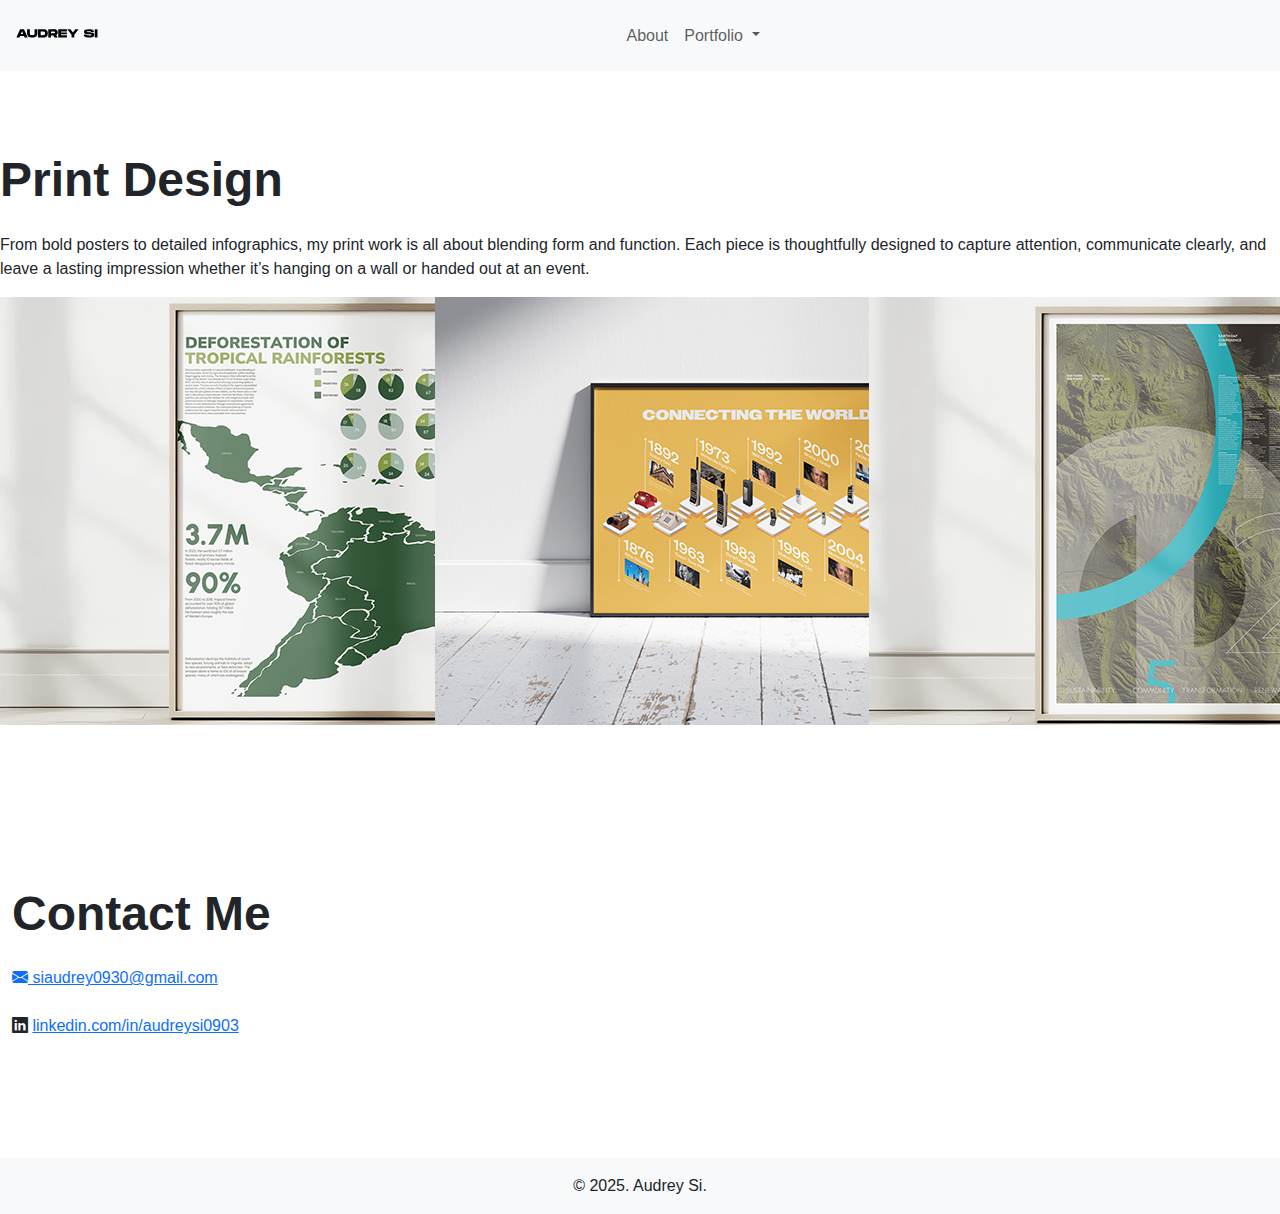
<file: print.html>
<!DOCTYPE html>
<html lang="en">

<head>
  <meta charset="UTF-8">
  <meta http-equiv="X-UA-Compatible" content="IE=edge">
  <meta name="viewport" content="width=device-width, initial-scale=1.0">
  <title>Print Design</title>
  <!-- Bootstrap CSS -->
  <link href="css/bootstrap.css" rel="stylesheet">
  <!-- Bootstrap Icons -->
  <link rel="stylesheet" href="https://cdn.jsdelivr.net/npm/bootstrap-icons@1.11.3/font/bootstrap-icons.min.css">
  <!-- CSS -->
  <link href="css/main.css" rel="stylesheet">


<body>
    <nav class="navbar navbar-expand-lg bg-body-tertiary">
        <div class="container-fluid">
          <a class="navbar-brand" href="index.html">
            <img src="img/logo.svg" width="90" alt="logo">
          </a>

          <button class="navbar-toggler" type="button" data-bs-toggle="collapse" data-bs-target="#navbarNav"
          aria-controls="navbarNav" aria-expanded="false" aria-label="Toggle navigation">
          <span class="navbar-toggler-icon"></span>
        </button>

          <div class="collapse navbar-collapse" id="navbarNav">
            <ul class="navbar-nav mx-auto">
              <li class="nav-item">
                <a class="nav-link" href="about.html">About</a>
              </li>
              <li class="nav-item dropdown">
                <a class="nav-link dropdown-toggle" href="#" role="button" data-bs-toggle="dropdown" aria-expanded="false">
                  Portfolio
                </a>
                <ul class="dropdown-menu">
                  <li><a class="dropdown-item" href="book.html">The Anatomy of Failure</a></li>
                  <li><hr class="dropdown-divider"></li>
                  <li><a class="dropdown-item" href="print.html">Print</a></li>
                  <li><hr class="dropdown-divider"></li>
                  <li><a class="dropdown-item" href="web.html">Website Design</a></li>
                </ul>
              </li>
          </div>
        </div>
      </nav> 



</head>


<section class="book">
  <h2 class="display-5 fw-bold mb-4">Print Design</h2>
    <p>From bold posters to detailed infographics, my print work is all about blending form and function. Each piece is thoughtfully designed to capture attention, communicate clearly, and leave a lasting impression whether it’s hanging on a wall or handed out at an event. </p>
  <div class="row">
    <div class="col-md-4 col-sm-6 gallery-item">
      <img src="img/infographic.png" alt="Deforestation Infographic" class="gallery-img">
    </div>
    <div class="col-md-4 col-sm-6 gallery-item">
        <img src="img/timeline.png" alt="Phone Timeline Infographic" class="gallery-img">
      </div>
      <div class="col-md-4 col-sm-6 gallery-item">
        <img src="img/posterconference.png" alt="Earth Day Poster" class="gallery-img">
      </div>
  </div>
</section>



<section class="contact" id="contact">
    <div class="container-fluid">
        <h2 class="display-5 fw-bold mb-4">Contact Me</h2>
            <div class="col-sm-6 mt-4"><a href="mailto:siaudrey0903@gmail.com"><i class="bi bi-envelope-fill"></i> siaudrey0930@gmail.com</a>
            </div>
            <div class="col-sm-6 mt-4">
                <i class="bi bi-linkedin"></i> <a href="https://linkedin.com/in/audreysi0903" target="_blank">linkedin.com/in/audreysi0903</a>
                </div>
            </div>
    </div>
</section>

    <footer class="text-center p-3 bg-body-tertiary">
        <div>© 2025. Audrey Si.</div>
    </footer>



  <!-- popper+bootstrap js for dropdowns, tec -->
  <!-- <script src="https://cdn.jsdelivr.net/npm/@popperjs/core@2.11.8/dist/umd/popper.min.js" integrity="sha384-I7E8VVD/ismYTF4hNIPjVp/Zjvgyol6VFvRkX/vR+Vc4jQkC+hVqc2pM8ODewa9r" crossorigin="anonymous"></script>
  <script src="https://cdn.jsdelivr.net/npm/bootstrap@5.3.5/dist/js/bootstrap.min.js" integrity="sha384-VQqxDN0EQCkWoxt/0vsQvZswzTHUVOImccYmSyhJTp7kGtPed0Qcx8rK9h9YEgx+" crossorigin="anonymous"></script> -->


  <!-- Bootrstrap JavaScript -->
  <!-- <script src="js/bootstrap.js"></script> -->

    <!-- Bootrstrap JavaScript -->
<script src="js/bootstrap.bundle.js"></script> 
</body>

</html>
</file>
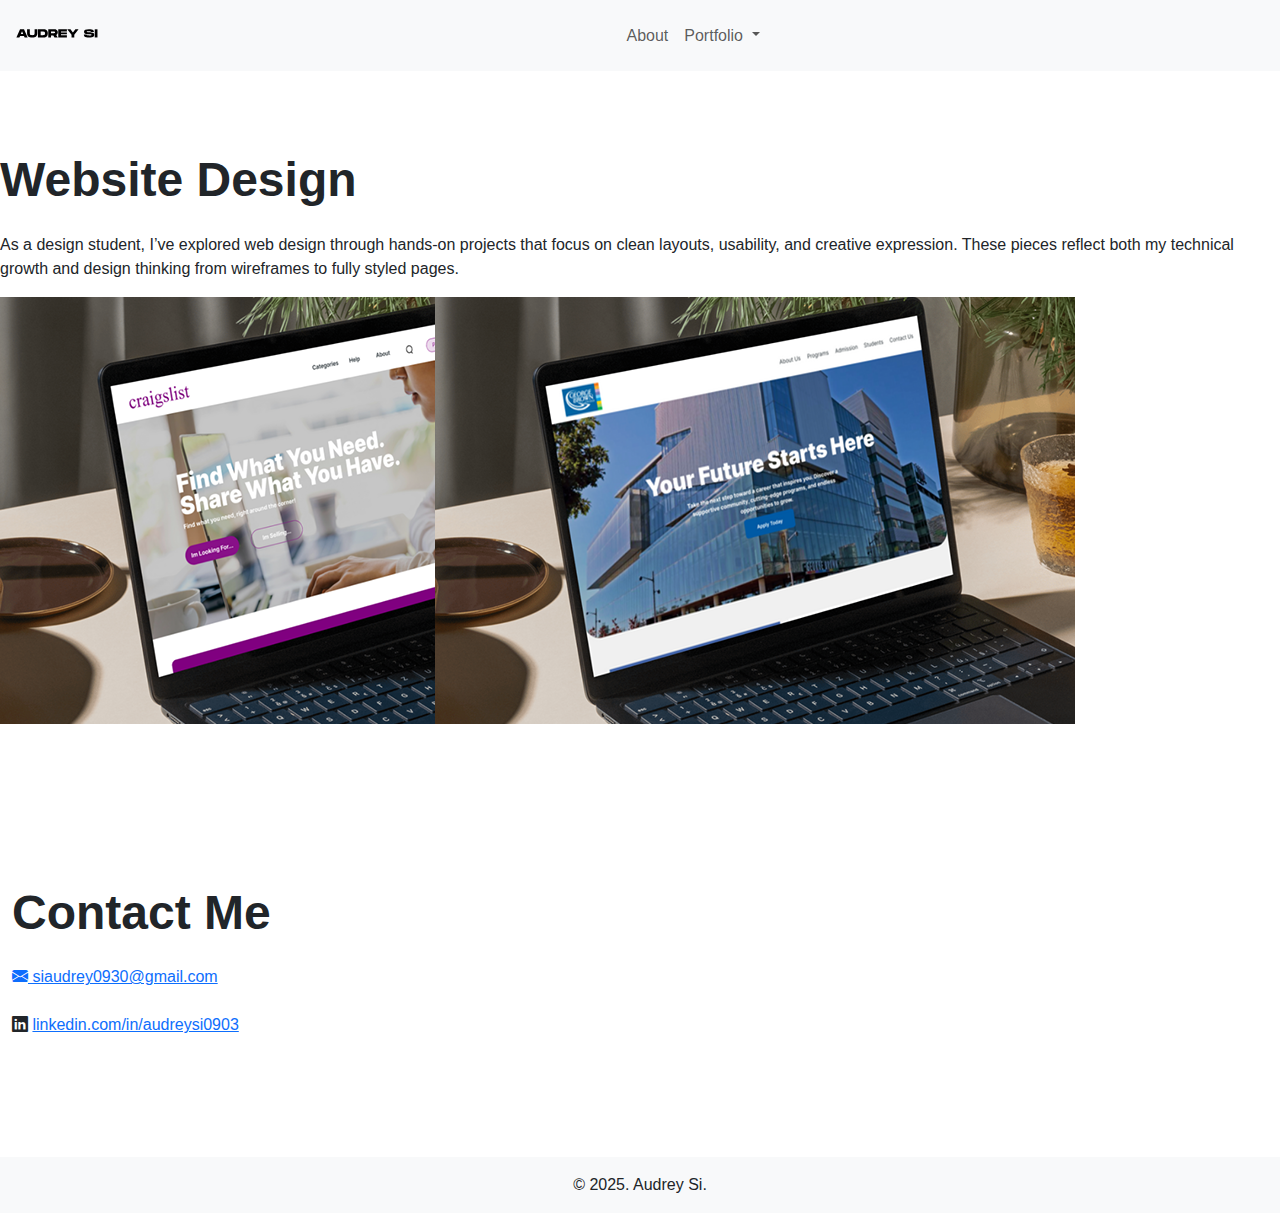
<file: web.html>
<!DOCTYPE html>
<html lang="en">

<head>
  <meta charset="UTF-8">
  <meta http-equiv="X-UA-Compatible" content="IE=edge">
  <meta name="viewport" content="width=device-width, initial-scale=1.0">
  <title>Web Design</title>
  <!-- Bootstrap CSS -->
  <link href="css/bootstrap.css" rel="stylesheet">
  <!-- Bootstrap Icons -->
  <link rel="stylesheet" href="https://cdn.jsdelivr.net/npm/bootstrap-icons@1.11.3/font/bootstrap-icons.min.css">
  <!-- CSS -->
  <link href="css/main.css" rel="stylesheet">


<body>
    <nav class="navbar navbar-expand-lg bg-body-tertiary">
        <div class="container-fluid">
          <a class="navbar-brand" href="index.html">
            <img src="img/logo.svg" width="90" alt="logo">
          </a>

          <button class="navbar-toggler" type="button" data-bs-toggle="collapse" data-bs-target="#navbarNav"
          aria-controls="navbarNav" aria-expanded="false" aria-label="Toggle navigation">
          <span class="navbar-toggler-icon"></span>
        </button>

          <div class="collapse navbar-collapse" id="navbarNav">
            <ul class="navbar-nav mx-auto">
              <li class="nav-item">
                <a class="nav-link" href="about.html">About</a>
              </li>
              <li class="nav-item dropdown">
                <a class="nav-link dropdown-toggle" href="#" role="button" data-bs-toggle="dropdown" aria-expanded="false">
                  Portfolio
                </a>
                <ul class="dropdown-menu">
                  <li><a class="dropdown-item" href="book.html">The Anatomy of Failure</a></li>
                  <li><hr class="dropdown-divider"></li>
                  <li><a class="dropdown-item" href="print.html">Print</a></li>
                  <li><hr class="dropdown-divider"></li>
                  <li><a class="dropdown-item" href="web.html">Website Design</a></li>
                </ul>
              </li>
          </div>
        </div>
      </nav> 



</head>


<section class="book">
  <h2 class="display-5 fw-bold mb-4">Website Design</h2>
    <p>As a design student, I’ve explored web design through hands-on projects that focus on clean layouts, usability, and creative expression. These pieces reflect both my technical growth and design thinking from wireframes to fully styled pages. </p>
  <div class="row">
    <div class="col-md-4 col-sm-6 gallery-item">
      <img src="img/craigslistredesign.png" alt="Craigslsit Website Redesign" class="gallery-img">
    </div>
    <div class="col-md-4 col-sm-6 gallery-item">
        <img src="img/gbcredesign.png" alt="George Brown College Website Redesign" class="gallery-img">
      </div>
  </div>
</section>



<section class="contact" id="contact">
    <div class="container-fluid">
        <h2 class="display-5 fw-bold mb-4">Contact Me</h2>
            <div class="col-sm-6 mt-4"><a href="mailto:siaudrey0903@gmail.com"><i class="bi bi-envelope-fill"></i> siaudrey0930@gmail.com</a>
            </div>
            <div class="col-sm-6 mt-4">
                <i class="bi bi-linkedin"></i> <a href="https://linkedin.com/in/audreysi0903" target="_blank">linkedin.com/in/audreysi0903</a>
                </div>
            </div>
    </div>
</section>

    <footer class="text-center p-3 bg-body-tertiary">
        <div>© 2025. Audrey Si.</div>
    </footer>



  <!-- popper+bootstrap js for dropdowns, tec -->
  <!-- <script src="https://cdn.jsdelivr.net/npm/@popperjs/core@2.11.8/dist/umd/popper.min.js" integrity="sha384-I7E8VVD/ismYTF4hNIPjVp/Zjvgyol6VFvRkX/vR+Vc4jQkC+hVqc2pM8ODewa9r" crossorigin="anonymous"></script>
  <script src="https://cdn.jsdelivr.net/npm/bootstrap@5.3.5/dist/js/bootstrap.min.js" integrity="sha384-VQqxDN0EQCkWoxt/0vsQvZswzTHUVOImccYmSyhJTp7kGtPed0Qcx8rK9h9YEgx+" crossorigin="anonymous"></script> -->


  <!-- Bootrstrap JavaScript -->
  <!-- <script src="js/bootstrap.js"></script> -->

    <!-- Bootrstrap JavaScript -->
<script src="js/bootstrap.bundle.js"></script> 
</body>

</html>
</file>
<file: css/main.css>
* {
    padding: 0;
    margin: 0;
    box-sizing: border-box;
}

body {
    background-color: #fff;
    font-family: "Inter", sans-serif;
    font-weight: 400;
    font-style: normal;
    font-size: 100%;  /* 100% of the root font size (typically 16px) */
    text-rendering: optimizeLegibility;
}

/*--- HEADER ---*/
header {
    background-image: url(../img/Hero.jpg);
    background-size: cover;
    background-repeat: no-repeat;
    background-position: center;
    height: 90vh;
}

.header-top {
    margin-left: auto;
    margin-right: auto;
    position: relative;
    background-color: #fff;
    color: #000;
    padding: 40px 20px;
}

h1 {
    color: #fff;
    font-size: 3rem;  /* Scalable font size (48px) */
    font-weight: 700;
    text-transform: uppercase;
    letter-spacing: 1px;
    word-spacing: 3px;
    margin-bottom: 15px;
    line-height: 1.2;
    margin-top: 50px;
}

.hero-text-box p {
    color: #fff;
    font-size: 1rem;  /* 16px for normal readability */
    font-weight: 500;
    word-spacing: 3px;
    margin-bottom: 100px;
}

.logo {
    width: 200px;
    height: auto;
    position: sticky;
    top: 10px;
    left: 10px;
}

.hero-text-box {
    color: #fff;
    position: absolute;
    top: 30%;
    left: 25%;
    width: 50%;
    font-size: 1rem;  /* 16px */
    font-weight: 500;
}

.btn:link,
.btn:visited {
    display: inline-block;
    padding: 12px 24px;
    font-weight: 500;
    text-decoration: none;
    color: #fff;
    border-radius: 100px;
}

.btn-full:link, 
.btn-full:visited {
    background-color: #800080;
    border: 1px solid #800080;
    margin-right: 15px;
}

.btn-inverse:link,
.btn-inverse:visited {
    border: 1px solid #800080;
}

/*--- NAV ---*/
.main-nav {
    position: absolute;
    top: 10px;
    right: 5%;
}

.hero-text-box .btn-full:link, 
.hero-text-box .btn-full:visited {
    background-color: #800080;
    border: 1px solid #800080;
    color: #fff;
    margin-right: 15px;
}

.hero-text-box .btn-inverse:link,
.hero-text-box .btn-inverse:visited {
    border: 1px solid #800080;
}

.main-nav ul {
    list-style-type: none;
}

.main-nav li {
    display: inline;
    margin-left: 10px;
}

.main-nav a:link, 
.main-nav a:visited {
    color: #000;
    text-decoration: none;
    font-size: 1rem;  /* 16px for readability */
    padding: 10px;
}

.main-nav a:hover,
.main-nav a:active {
    border-top: 5px solid #800080;
}

/*--- SECTIONS --*/
section {
    padding: 80px 0;
}

/*--- SECTION SIGNIN ---*/
.section-signin {
    display: flex;
    flex-direction: column; 
    align-items: flex-start; 
    justify-content: center;
    padding: 40px;
    margin: 100px auto;
    background-color: #800080;
    border-radius: 30px;
    max-width: 1200px;
    height: auto;
    max-height: 200px;
}

.section-signin h1 {
    color: #fff;
    text-align: left;
    font-size: 40px;
    font-weight: 700;
    margin-bottom: 10px;
}

.section-signin p {
    font-size: 16px;
    font-weight: 300;
    text-align: left;
    color: #fff;
    margin-bottom: 20px; 
}

.section-signin .btn-full:link, 
.section-signin .btn-full:visited {
    background-color: #fff;
    border: 1px solid #fff;
    padding: 12px 24px;
    font-size: 16px;
    color: #800080;
    border-radius: 30px;
    text-decoration: none;
    align-self: flex-start; 
    margin-top: 20px; 
    margin-left: auto; 
    margin-bottom: 30px;
}

.section-signin .btn-full:hover {
    background-color: #800080;
    color: #fff;
    cursor: pointer;
}


/*--- SECTION EXPLORE ---*/
.section-explore {
    width: 100%;
    display: flow-root;
}

.section-explore h1 {
    color: #000;
    text-align: left;
    margin: 120px;
}

.section-explore ul {
    list-style-type: none;
    display: flex;
    justify-content: center; 
    flex-wrap: wrap;
    gap: 30px; 
}

.section-explore li {
    width: 250px; 
    height: 250px;
    display: flex;
    justify-content: center;
    align-items: center;
    flex-direction: column; 
    text-align: center; 
}

.section-explore figure {
    width: 100%;
    height: 100%;
    margin: 0;
    overflow: hidden;
    border-radius: 50%; 
}

.section-explore img {
    width: 100%;
    height: 100%;
    object-fit: cover; 
}

.section-explore figcaption {
    margin-top: 10px; 
    font-weight: 500;
    font-size: 16px; 
    color: #000; 
}

/*--- SECTION CAROUSEL ---*/
.section-carousel {
    display: flex;
    justify-content: space-between;
    align-items: flex-start;
    padding: 40px;
}

.carousel-text {
    padding: 40px;
    margin-left: 200px;
    background-color: #800080;  
    border-radius: 30px; 
    width: 400px;  
    height: 400px;  
    display: flex;
    flex-direction: column;
    justify-content: flex-start;  
}

.carousel-text h1 {
    font-size: 2.5rem; 
    margin: 0px;
    color: #fff;  
}

.carousel-text p {
    font-size: 1.5rem; 
    margin: 10px 0;
    color: #fff; 
}

.carousel-text .btn {
    padding: 12px 24px;
    background-color: #fff;
    color: #800080;  
    border-radius: 30px;
    text-decoration: none;
    text-align: center;
    font-size: 1.2rem;
    align-self: flex-start;  
}


/* Carousel images list */
.categories-images {
    list-style-type: none;
    display: flex;
    gap: 20px;
    overflow-x: hidden;
    padding: 0;
    padding-left: 20px;
}

.categories-images li {
    width: 400px;
    height: 600px;
    overflow: hidden;
    text-align: left;
}

.categories-images figure {
    margin: 0;
    width: 100%;
    height: 250px; 
}

.categories-images img {
    width: 100%;
    height: 120%;
    object-fit: cover;
    border-radius: 15px; 
}

.categories-images figcaption {
    font-weight: bold;
    color: #333;
    margin: 60px 0;
    font-size: 1.5rem; 
}

.categories-images p {
    color: #800080;
    font-size: 1.5rem; 
    margin-bottom: 10px;
}

/*SECTION GIGS*/
.section-gigs {
    display: flex;
    flex-direction: row;  
    padding: 40px;
    margin: auto;
    margin-top: 0;
    background-color: #800080;  
    border-radius: 30px;
    max-width: 1200px;
    height: 400px;
}

.section-gigs .text-content {
    flex-direction: column;  
    color: #fff; 
}

.section-gigs h1 {
    font-size: 40px;
    font-weight: 700;
    color: #fff;  
}

.section-gigs p {
    font-size: 16px;
    font-weight: 300;
    margin-bottom: 20px;
    color: #fff;  
}
.image-container {
    display: flex;
    justify-content: center;
    align-items: center;
    margin-left: 300px;
}
.section-gigs img {
    width: 400px;  
    height: 300px;  
    object-fit: cover;  
}

.section-gigs .btn-full:link, 
.section-gigs .btn-full:visited {
    background-color: #fff;
    border: 1px solid #fff;
    padding: 12px 24px;
    font-size: 16px;
    color: #800080;  
    border-radius: 30px;
    text-decoration: none;
    align-self: flex-start;  
}

.section-gigs .btn-full:hover {
    background-color: #800080;
    color: #fff;
    cursor: pointer;
}


/*--- SECTION FOOTER --*/
footer{
    margin-top: 40px;
    padding: 40px;
}

.section-footer{
    max-width: 1200px;
    margin: 0 auto;
    padding: 50px 10px;
    display: flow-root;
}

.footer-nav{
    list-style-type: none;
    float: left;
    margin-right: 20px;
}

.footer-nav li,
.footer-social li{
    display: inline-block;
    margin-right: 20px;

}

.footer-social{
    float: right;
}

footer p{
    clear: both;
    text-align: center;
    color: #000;
    margin-top: 150px;
}

.footer-nav a:link,
.footer-nav a:visited,

.footer-social a:link,
.footer-social a:visited{
    text-decoration: none;
    color: #666;
    border: 0;


}

.footer-nav a:hover,
.footer-nav a:active{
    color: #ccc;
}
.fa-facebook:hover{
    color: #1877F2;

}
.fa-x-twitter:hover{
    color: #1DA1F2;

}

.fa-instagram:hover{
    color: #E4405F;

}

.fa-instagram:hover{
    color: #EE1D51;

}

.fa-youtube:hover{
    color: #E4405F;

}

.fa-youtube:hover{
    color: #EE1D51;

}
</file>
